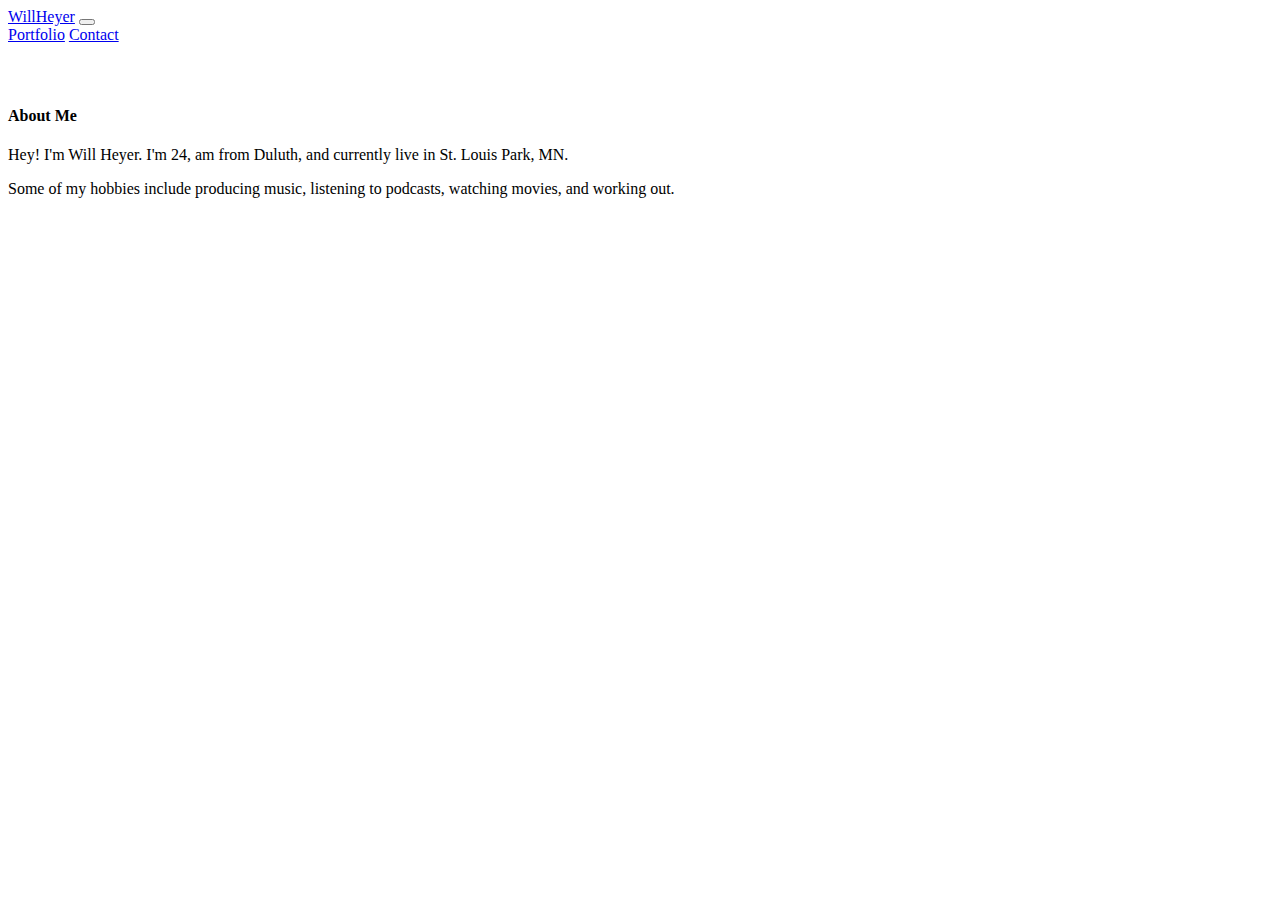
<file: index.html>
<!DOCTYPE html>
<html lang="en">

<head>
    <meta charset="UTF-8">
    <meta name="viewport" content="width=device-width, initial-scale=1.0">
    <title>Will Heyer Portfolio</title>
    <link rel="stylesheet" href="assets/css/style.css">
    <link rel="stylesheet" href="https://stackpath.bootstrapcdn.com/bootstrap/4.1.3/css/bootstrap.min.css"
        integrity="sha384-MCw98/SFnGE8fJT3GXwEOngsV7Zt27NXFoaoApmYm81iuXoPkFOJwJ8ERdknLPMO" crossorigin="anonymous">
    <script src="https://code.jquery.com/jquery-3.3.1.slim.min.js"
        integrity="sha384-q8i/X+965DzO0rT7abK41JStQIAqVgRVzpbzo5smXKp4YfRvH+8abtTE1Pi6jizo"
        crossorigin="anonymous"></script>
    <script src="https://cdnjs.cloudflare.com/ajax/libs/popper.js/1.14.3/umd/popper.min.js"
        integrity="sha384-ZMP7rVo3mIykV+2+9J3UJ46jBk0WLaUAdn689aCwoqbBJiSnjAK/l8WvCWPIPm49"
        crossorigin="anonymous"></script>
    <script src="https://stackpath.bootstrapcdn.com/bootstrap/4.1.3/js/bootstrap.min.js"
        integrity="sha384-ChfqqxuZUCnJSK3+MXmPNIyE6ZbWh2IMqE241rYiqJxyMiZ6OW/JmZQ5stwEULTy"
        crossorigin="anonymous"></script>
</head>

<body>
    <nav class="navbar navbar-expand-lg navbar-light bg-light">
        <a class="navbar-brand" href="index.html">WillHeyer</a>
        <button class="navbar-toggler" type="button" data-toggle="collapse" data-target="#navbarNavAltMarkup"
            aria-controls="navbarNavAltMarkup" aria-expanded="false" aria-label="Toggle navigation">
            <span class="navbar-toggler-icon"></span>
        </button>
        <div class="collapse navbar-collapse" id="navbarNavAltMarkup">
            <div class="navbar-nav">
                <a class="nav-item nav-link" href="portfolio.html">Portfolio</a>
                <a class="nav-item nav-link" href="contact.html">Contact</a>
            </div>
        </div>
    </nav>
    <div class="container">
        <div class="row">
          <div class="col-sm">
            <div class="card">
                <div class="card-body">
                  <h4 class="card-title">About Me</h4>
                  <p class="card-text" id="float-md-right">Hey! I'm Will Heyer. I'm 24, am from Duluth, and currently live in St. Louis Park, MN.
                </p>
                <p>Some of my hobbies include producing music, listening to podcasts,
                    watching movies, and working out.
                </p>
                </div>
              </div>
          </div>
        </div>
      </div>
</body>

</html>
</file>
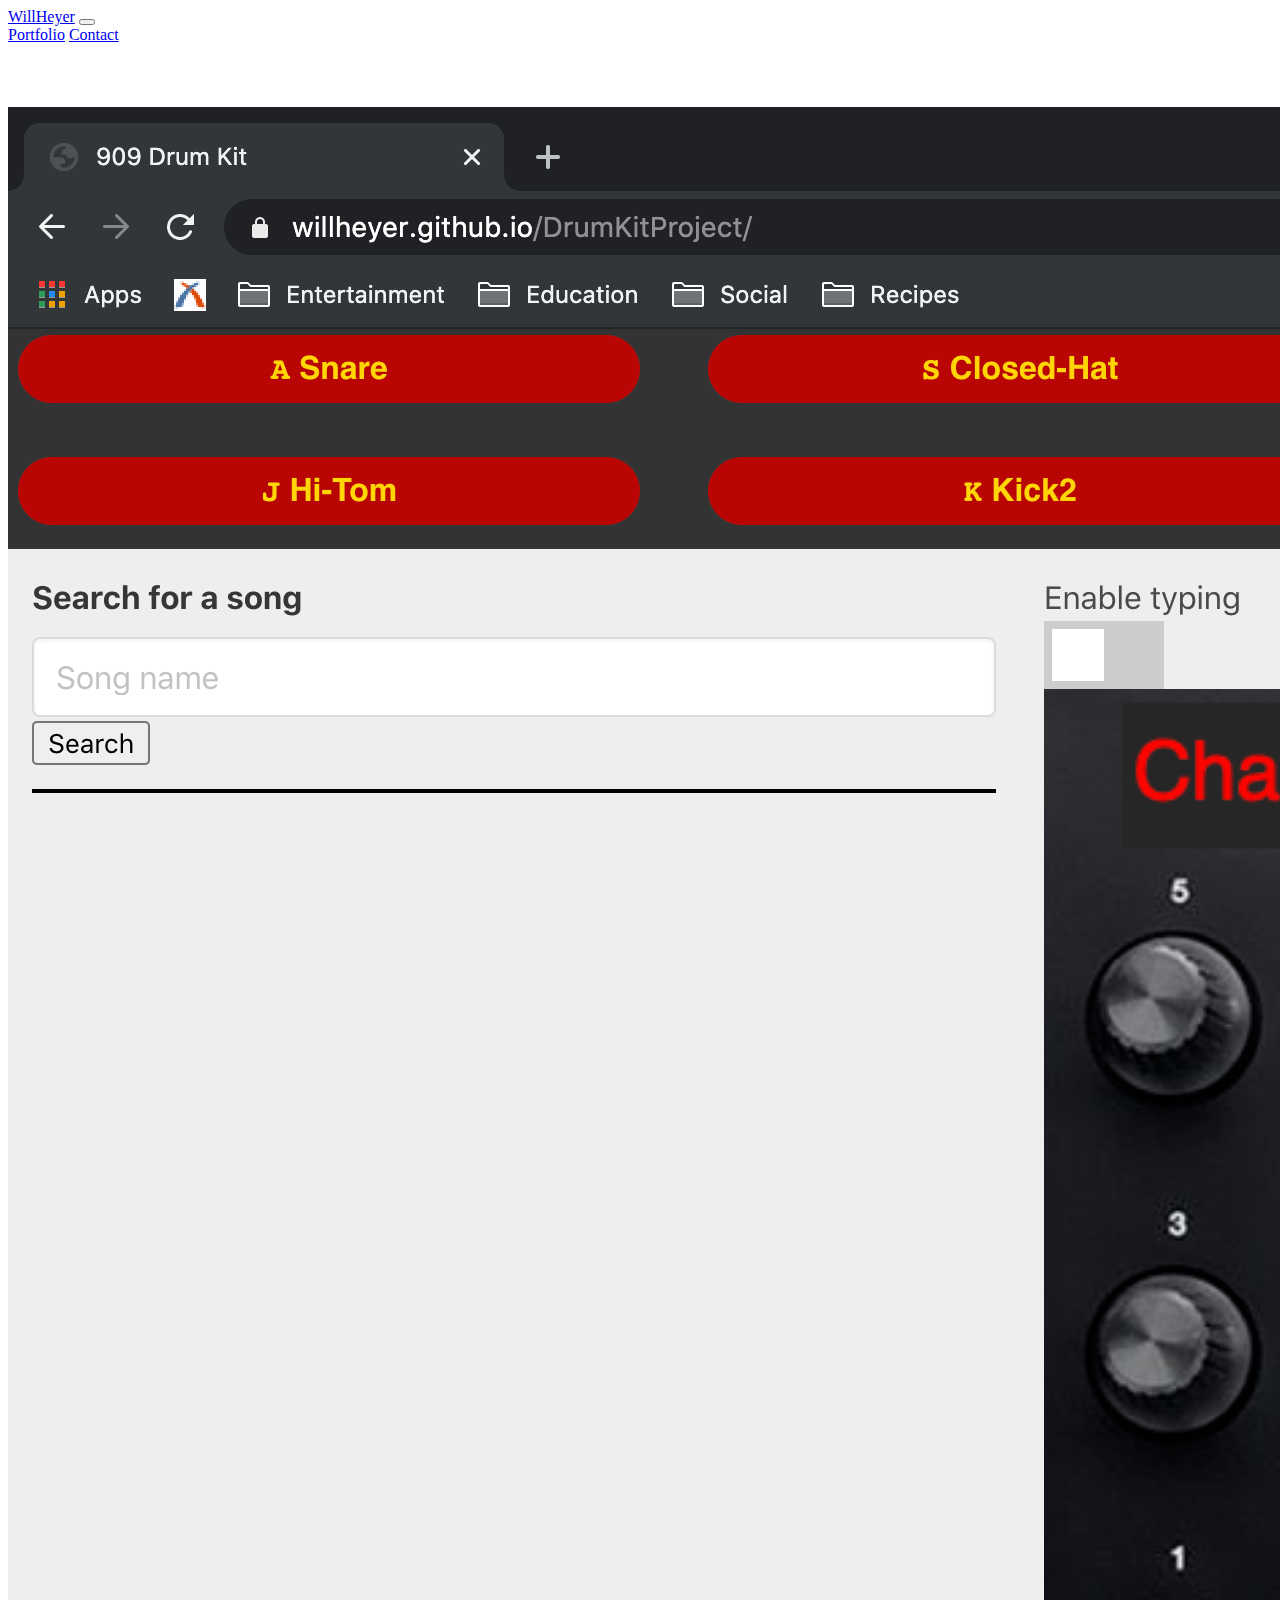
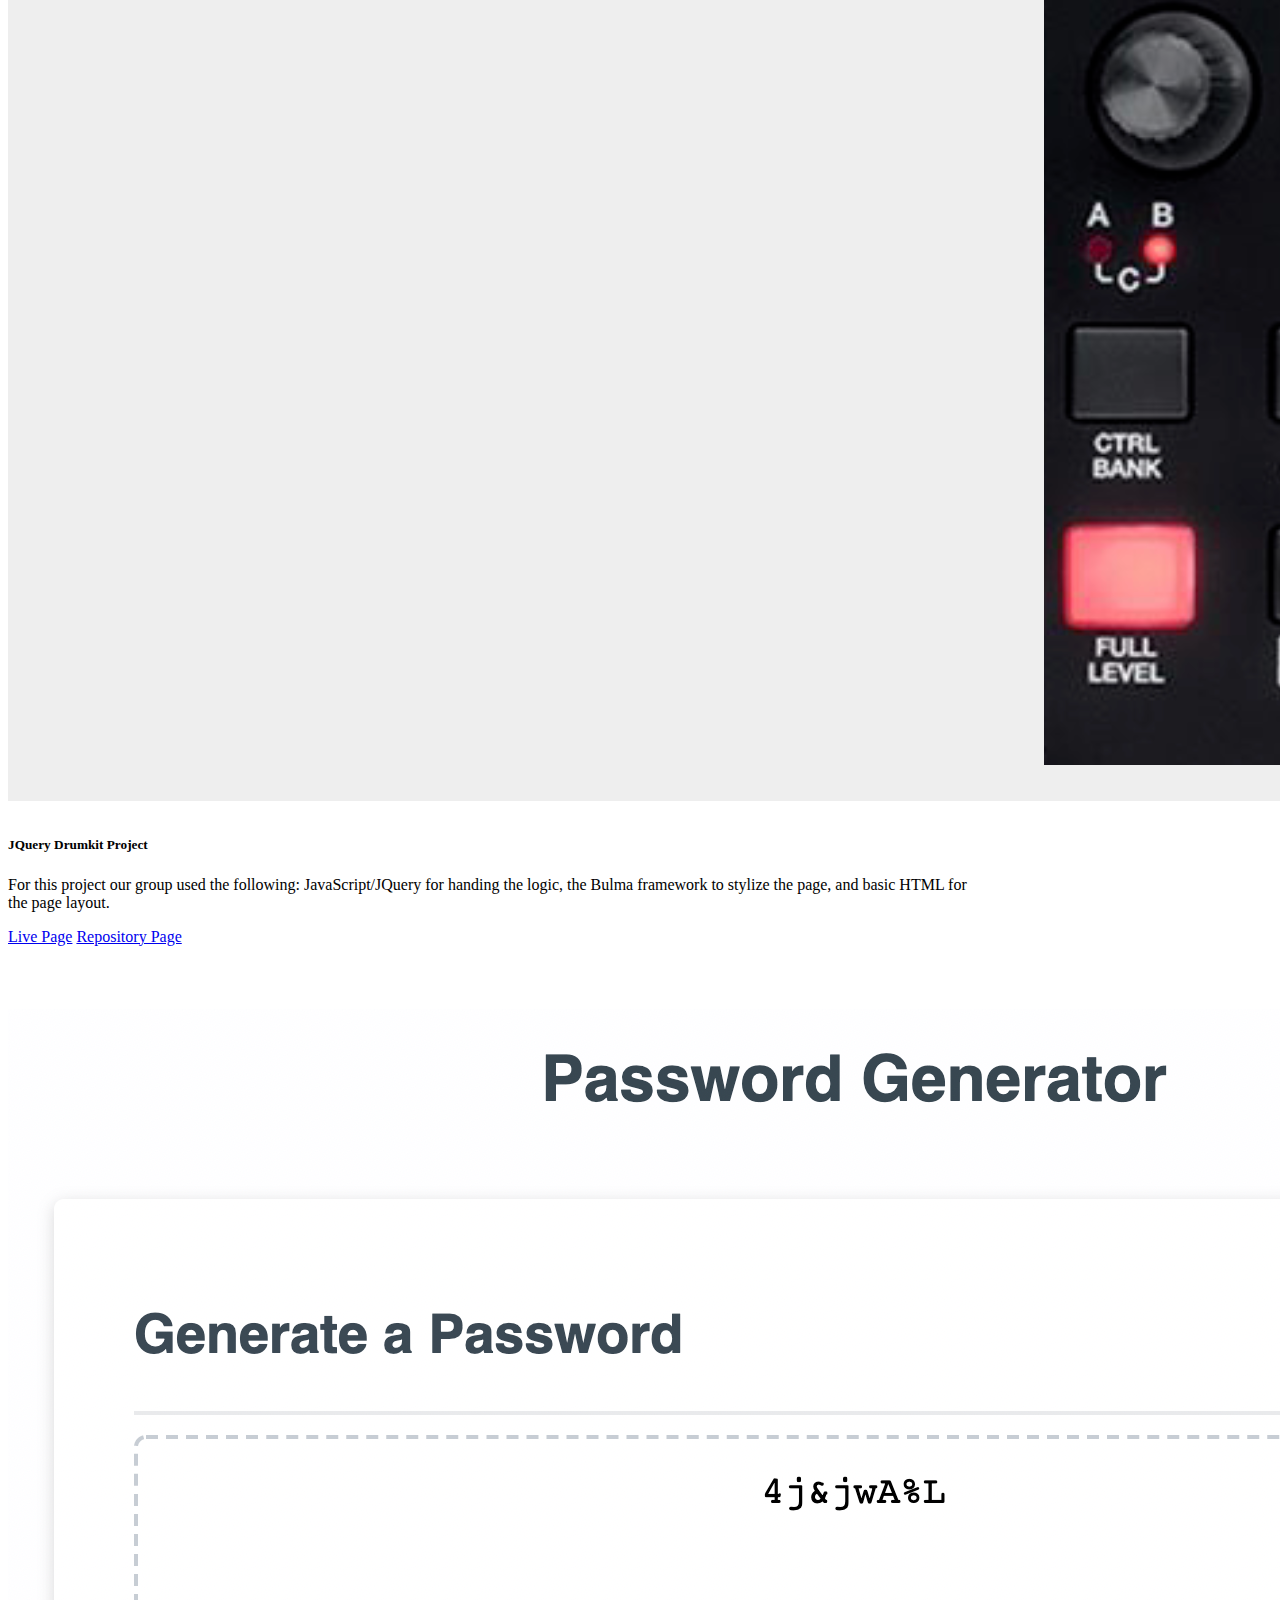
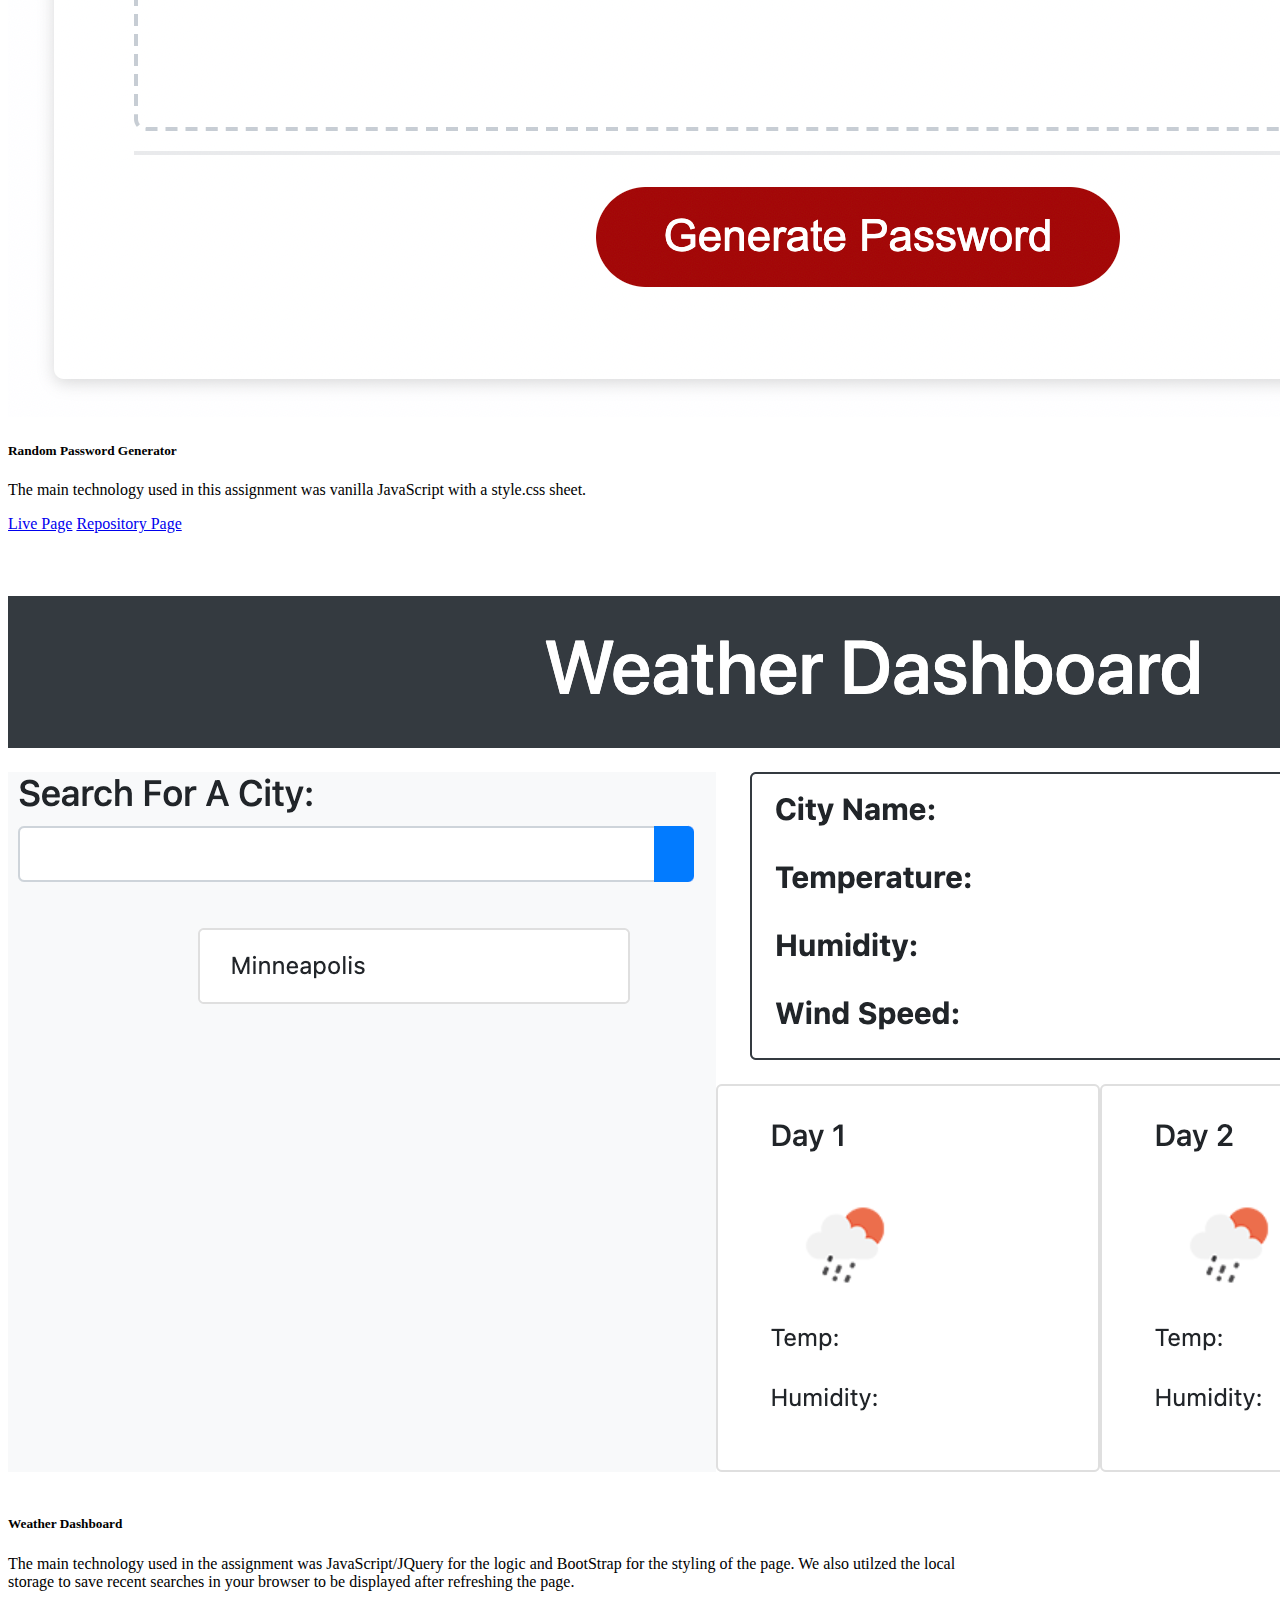
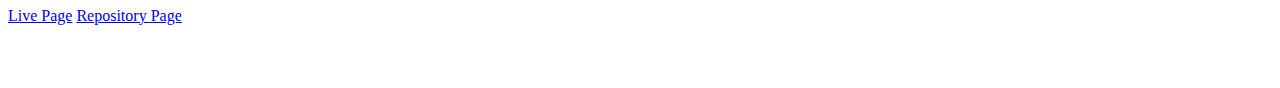
<file: portfolio.html>
<!DOCTYPE html>
<html lang="en">
    <head>
        <meta charset="UTF-8">
        <meta name="viewport" content="width=device-width, initial-scale=1.0">
        <title>WillHeyer</title>
        <link rel="stylesheet" href="assets/css/style.css">
        <link rel="stylesheet" href="https://stackpath.bootstrapcdn.com/bootstrap/4.1.3/css/bootstrap.min.css"
            integrity="sha384-MCw98/SFnGE8fJT3GXwEOngsV7Zt27NXFoaoApmYm81iuXoPkFOJwJ8ERdknLPMO" crossorigin="anonymous">
        <script src="https://code.jquery.com/jquery-3.3.1.slim.min.js"
            integrity="sha384-q8i/X+965DzO0rT7abK41JStQIAqVgRVzpbzo5smXKp4YfRvH+8abtTE1Pi6jizo"
            crossorigin="anonymous"></script>
        <script src="https://cdnjs.cloudflare.com/ajax/libs/popper.js/1.14.3/umd/popper.min.js"
            integrity="sha384-ZMP7rVo3mIykV+2+9J3UJ46jBk0WLaUAdn689aCwoqbBJiSnjAK/l8WvCWPIPm49"
            crossorigin="anonymous"></script>
        <script src="https://stackpath.bootstrapcdn.com/bootstrap/4.1.3/js/bootstrap.min.js"
            integrity="sha384-ChfqqxuZUCnJSK3+MXmPNIyE6ZbWh2IMqE241rYiqJxyMiZ6OW/JmZQ5stwEULTy"
            crossorigin="anonymous"></script>
    </head>
<body>
    <nav class="navbar navbar-expand-lg navbar-light bg-light">
        <a class="navbar-brand" href="index.html">WillHeyer</a>
        <button class="navbar-toggler" type="button" data-toggle="collapse" data-target="#navbarNavAltMarkup"
            aria-controls="navbarNavAltMarkup" aria-expanded="false" aria-label="Toggle navigation">
            <span class="navbar-toggler-icon"></span>
        </button>
        <div class="collapse navbar-collapse" id="navbarNavAltMarkup">
            <div class="navbar-nav">
                <a class="nav-item nav-link" href="portfolio.html">Portfolio</a>
                <a class="nav-item nav-link" href="contact.html">Contact</a>
            </div>
        </div>
    </nav>
    <div class="container">
        <div class="row">
            <div class="col-sm">
                <div class="card demo-cards mx-auto" style="width: 60rem;">
                    <img class="card-img-top" src="assets/images/on-load.png" alt="Card image cap">
                    <div class="card-body">
                      <h5 class="card-title">JQuery Drumkit Project</h5>
                      <p class="card-text">For this project our group used the following: JavaScript/JQuery for handing the logic, the Bulma framework to stylize the page, and basic HTML for the page layout.</p>
                    </div>
                    <div class="card-body">
                      <a href="https://willheyer.github.io/DrumKitProject/"  target="_blank" class="card-link">Live Page</a>
                      <a href="https://github.com/WillHeyer/DrumKitProject" target="_blank" class="card-link">Repository Page</a>
                    </div>
                </div>
            </div>
        </div>
    </div>
    <div class="container">
        <div class="row">
            <div class="col-sm">
                <div class="card demo-cards mx-auto" style="width: 60rem;">
                    <img class="card-img-top" src="assets/images/PasswordGenerator.png" alt="Card image cap">
                    <div class="card-body">
                      <h5 class="card-title">Random Password Generator</h5>
                      <p class="card-text">The main technology used in this assignment was vanilla JavaScript with a style.css sheet.</p>
                    </div>
                    <div class="card-body">
                      <a href="https://willheyer.github.io/Javascript-Password-Generator/" target="_blank" class="card-link">Live Page</a>
                      <a href="https://github.com/WillHeyer/Javascript-Password-Generator" target="_blank" class="card-link">Repository Page</a>
                    </div>
                </div>
            </div>
        </div>
    </div>
    <div class="container">
        <div class="row">
            <div class="col-sm">
                <div class="card demo-cards mx-auto" style="width: 60rem;">
                    <img class="card-img-top" src="assets/images/Screen Shot 2021-01-14 at 11.58.41 PM.png" alt="Card image cap">
                    <div class="card-body">
                      <h5 class="card-title">Weather Dashboard</h5>
                      <p class="card-text">The main technology used in the assignment was JavaScript/JQuery for the logic and BootStrap for the styling of the page. We also utilzed the local storage to save recent searches in your browser to be displayed after refreshing the page.</p>
                    </div>
                    <div class="card-body">
                      <a href="https://willheyer.github.io/Weather-Dashboard/ " target="_blank" class="card-link">Live Page</a>
                      <a href="https://github.com/WillHeyer/Weather-Dashboard" target="_blank" class="card-link">Repository Page</a>
                    </div>
                </div>
            </div>
        </div>
    </div>
    
</body>
</html>
</file>
<file: assets/css/style.css>
body {
    background-image: url('https://images.unsplash.com/photo-1506318137071-a8e063b4bec0?ixlib=rb-1.2.1&ixid=MXwxMjA3fDB8MHxwaG90by1wYWdlfHx8fGVufDB8fHw%3D&auto=format&fit=crop&w=1970&q=80');
    background-repeat: no-repeat;
    background-size: cover;
}

.card {
    margin-top: 5%;
    margin-bottom: 5%;
}
</file>
